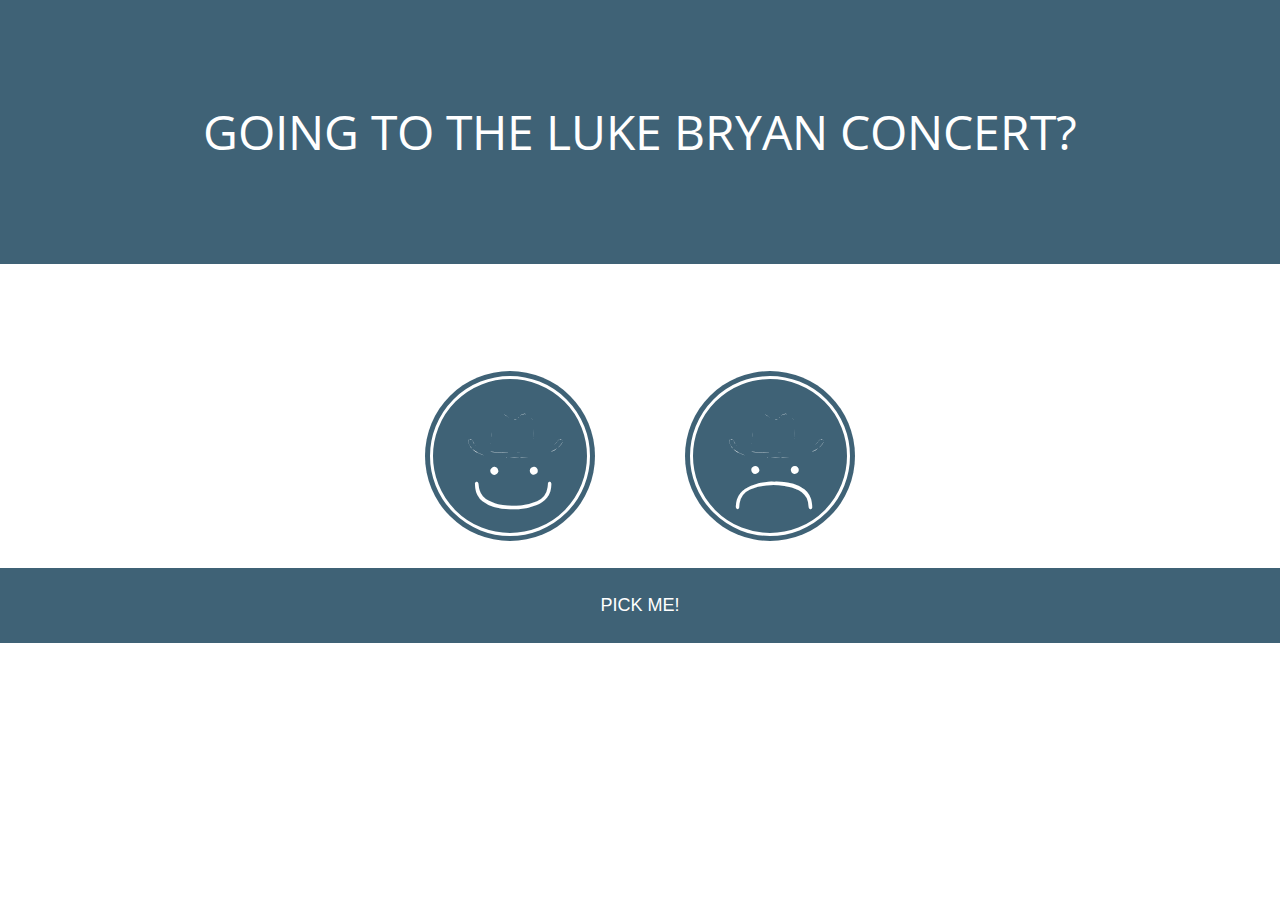
<file: index.html>
<!--- http://codepen.io/anon/pen/pvdZOw -->

<!DOCTYPE html>
<html lang="en-ca">
<head>
	<meta charset="utf-8">
	<title>Exercise 2</title>
  <link href="css/style.css" rel="stylesheet">
  <link href='http://fonts.googleapis.com/css?family=Open+Sans' rel='stylesheet' type='text/css'>
	<meta name="handheldfriendly" content="true">
	<meta name="mobileoptimized" content="240">
	<meta name="viewport" content="width=device-width,initial-scale=1">
</head>
<body>
  <section class="intro">
    <div class="text-box">
    <p> GOING TO THE LUKE BRYAN CONCERT? </p>
  </div>
  </section>


  <div id="class" class="btn-section">
    <a href="yes.html" id="primary-btn">
      <i class="icon-yes-cowboy"></i>
    </a>
    <a href="no.html" id="primary-btn">
      <i class="icon-no-cowboy"></i>
    </a>
  </div>

  <section class="menu">
    <div class="dropdown-container">
      <button class="dropdown-btn">Pick Me!</button>
      <div class="dropdown-menu">
        <ul>
          <li><a href="yes.html">YES</a></li>
          <li><a href="no.html">NO</a></li>
          <li><a href="yes.html">MAYBE</a></li>
       </ul>
      </div> 
    </div>
  </div>

  <script src="https://ajax.googleapis.com/ajax/libs/jquery/2.1.3/jquery.min.js">
  </script>
  <script src="js/menu.js" type="text/javascript"> </script>

</body>
</html>
</file>
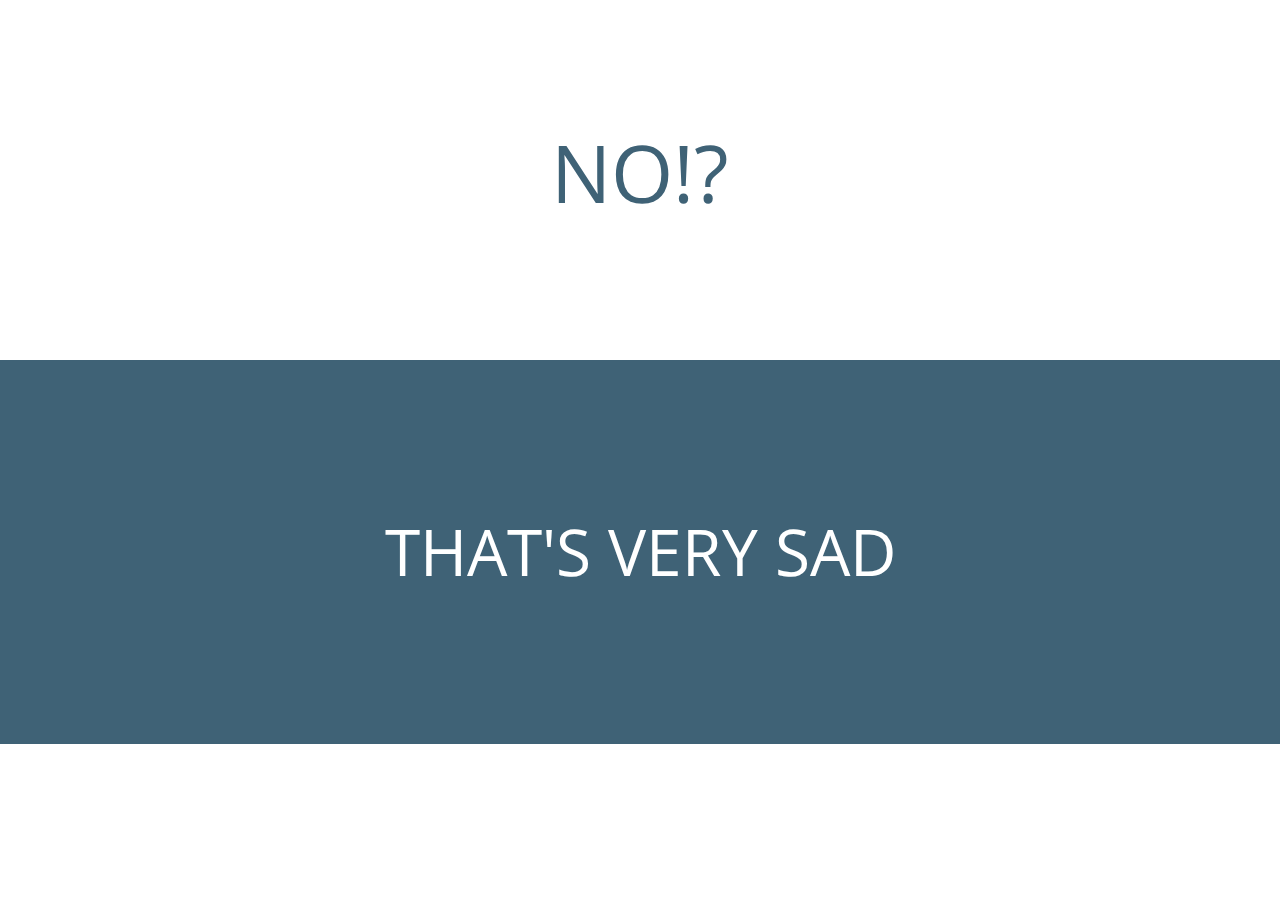
<file: no.html>
<!DOCTYPE html>
<html lang="en-ca">
<head>
	<meta charset="utf-8">
	<title>Exercise 2</title>
  <link href="css/style.css" rel="stylesheet">
  <link href='http://fonts.googleapis.com/css?family=Open+Sans' rel='stylesheet' type='text/css'>
	<meta name="handheldfriendly" content="true">
	<meta name="mobileoptimized" content="240">
	<meta name="viewport" content="width=device-width,initial-scale=1">
</head>
<body>
    
<body>

  <p class="white-section">NO!?</p>
  <p class="blue-section">THAT'S VERY SAD</p>

</body>
</html>
</file>
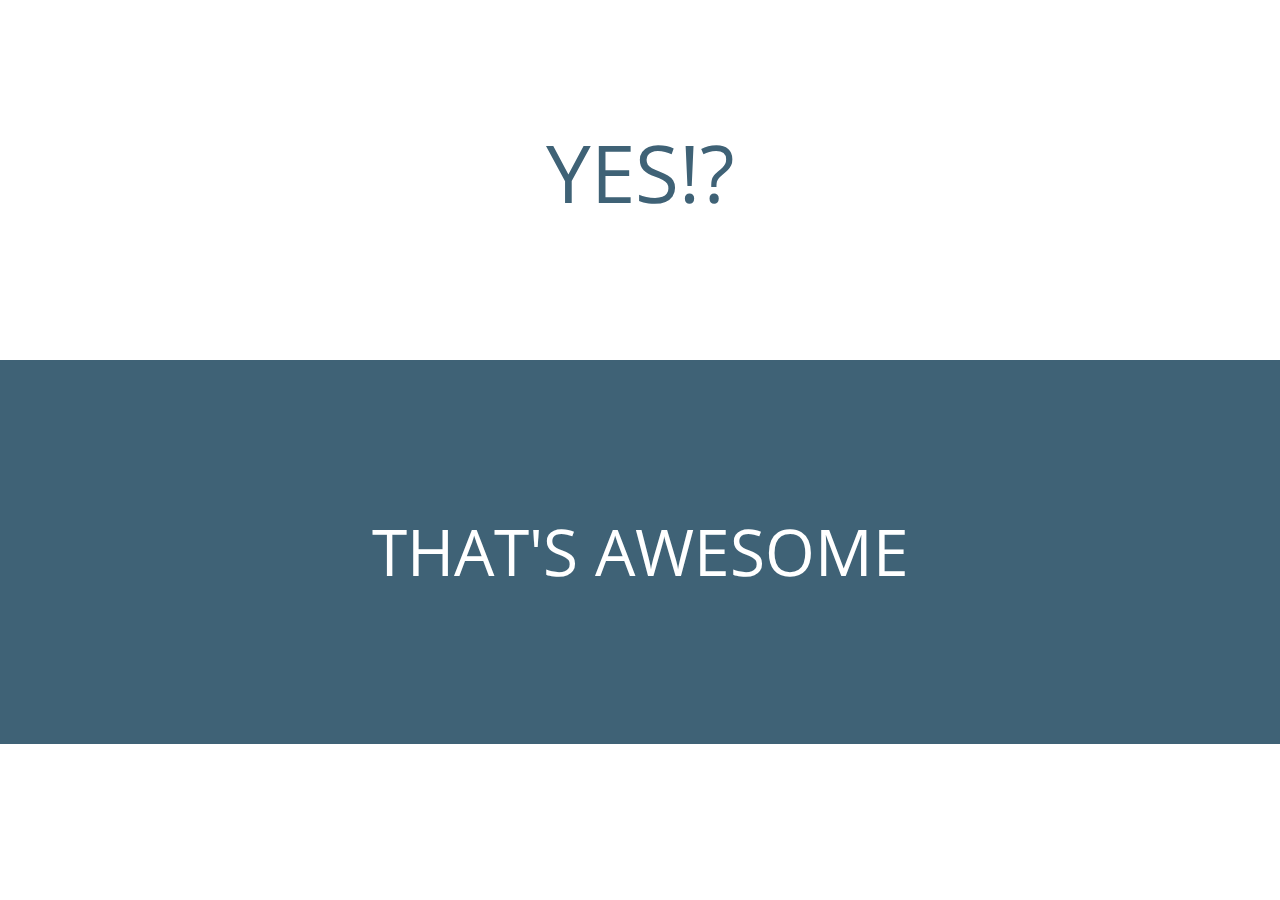
<file: yes.html>
<!DOCTYPE html>
<html lang="en-ca">
<head>
	<meta charset="utf-8">
	<title>Exercise 2</title>
  <link href="css/style.css" rel="stylesheet">
  <link href='http://fonts.googleapis.com/css?family=Open+Sans' rel='stylesheet' type='text/css'>
	<meta name="handheldfriendly" content="true">
	<meta name="mobileoptimized" content="240">
	<meta name="viewport" content="width=device-width,initial-scale=1">
</head>
<body>
    
<body>

  <p class="white-section">YES!?</p>
  <p class="blue-section">THAT'S AWESOME</p>

</body>
</html>
</file>
<file: css/style.css>
/* This imports all of our partials to be compiled into one stylesheet, which you can than 
attach to your html.

All files that are previxed with an underscore "_name-of-file.scss" are called partials - meaning their css isn't 
compiled unless its imported into and unprefixed .scss file. */
/*This contains all our variables*/
/*variables are placeholders for storing information that you want to resuse throughout your styles.
You can store things like colors, font-stacks, or any css value you think you might want to reuse.
SCSS uses the $ symbol to declare a variable */
/* This file contains all our mixins */
/* This is our main file */
@-moz-viewport {
  width: device-width;
  scale: 1; }

@-ms-viewport {
  width: device-width;
  scale: 1; }

@-o-viewport {
  width: device-width;
  scale: 1; }

@-webkit-viewport {
  width: device-width;
  scale: 1; }

@viewport {
  width: device-width;
  scale: 1; }

/* line 9, /Users/agranieri/Documents/School/Graphic Design/Year 3/Year 3 Semester 2/Web Development V/exercises/exercise-4/scss/components/main */
html {
  box-sizing: border-box;
  -ms-text-size-adjust: 100%;
  -webkit-text-size-adjust: 100%;
  text-size-adjust: 100%; }

/* line 18, /Users/agranieri/Documents/School/Graphic Design/Year 3/Year 3 Semester 2/Web Development V/exercises/exercise-4/scss/components/main */
*, *:before, *:after {
  box-sizing: inherit; }

/* line 34, /Users/agranieri/Documents/School/Graphic Design/Year 3/Year 3 Semester 2/Web Development V/exercises/exercise-4/scss/components/main */
html, body, div, span, applet, object, iframe, h1, h2, h3, h4, h5, h6, p, blockquote, pre, a, abbr, acronym, address, big, cite, code, del, dfn, em, img, ins, kbd, q, s, samp, small, strike, strong, sub, sup, tt, var, b, u, i, center, dl, dt, dd, ol, ul, li, fieldset, form, label, legend, table, caption, tbody, tfoot, thead, tr, th, td, article, aside, canvas, details, embed, figure, figcaption, footer, header, hgroup, menu, nav, output, ruby, section, summary, time, mark, audio, video {
  margin: 0;
  padding: 0;
  border: 0;
  font-size: 100%;
  font: inherit;
  vertical-align: baseline; }

/* HTML5 display-role reset for older browsers */
/* line 44, /Users/agranieri/Documents/School/Graphic Design/Year 3/Year 3 Semester 2/Web Development V/exercises/exercise-4/scss/components/main */
article, aside, details, figcaption, figure, footer, header, hgroup, menu, nav, section {
  display: block; }

/* line 47, /Users/agranieri/Documents/School/Graphic Design/Year 3/Year 3 Semester 2/Web Development V/exercises/exercise-4/scss/components/main */
body {
  line-height: 1; }

/* line 50, /Users/agranieri/Documents/School/Graphic Design/Year 3/Year 3 Semester 2/Web Development V/exercises/exercise-4/scss/components/main */
ol, ul {
  list-style: none; }

/* line 53, /Users/agranieri/Documents/School/Graphic Design/Year 3/Year 3 Semester 2/Web Development V/exercises/exercise-4/scss/components/main */
blockquote, q {
  quotes: none; }

/* line 57, /Users/agranieri/Documents/School/Graphic Design/Year 3/Year 3 Semester 2/Web Development V/exercises/exercise-4/scss/components/main */
blockquote:before, blockquote:after, q:before, q:after {
  content: '';
  content: none; }

/* line 61, /Users/agranieri/Documents/School/Graphic Design/Year 3/Year 3 Semester 2/Web Development V/exercises/exercise-4/scss/components/main */
table {
  border-collapse: collapse;
  border-spacing: 0; }

/* line 67, /Users/agranieri/Documents/School/Graphic Design/Year 3/Year 3 Semester 2/Web Development V/exercises/exercise-4/scss/components/main */
a {
  color: #ffffff; }

/* line 71, /Users/agranieri/Documents/School/Graphic Design/Year 3/Year 3 Semester 2/Web Development V/exercises/exercise-4/scss/components/main */
.menu {
  text-align: center; }

/* line 75, /Users/agranieri/Documents/School/Graphic Design/Year 3/Year 3 Semester 2/Web Development V/exercises/exercise-4/scss/components/main */
.btn-section:focus {
  outine: none; }

/* line 79, /Users/agranieri/Documents/School/Graphic Design/Year 3/Year 3 Semester 2/Web Development V/exercises/exercise-4/scss/components/main */
.dropdown-container {
  width: 100%;
  padding: 0 auto;
  margin: 0 auto; }

/* line 86, /Users/agranieri/Documents/School/Graphic Design/Year 3/Year 3 Semester 2/Web Development V/exercises/exercise-4/scss/components/main */
.dropdown-btn {
  width: 100%;
  background: #3f6276;
  padding: 1.5em;
  border: none;
  text-transform: uppercase;
  font-size: 18px;
  color: #ffffff;
  text-align: center;
  outline: none; }

/* line 98, /Users/agranieri/Documents/School/Graphic Design/Year 3/Year 3 Semester 2/Web Development V/exercises/exercise-4/scss/components/main */
.dropdown-menu {
  display: none;
  background: #3f6276;
  width: 100%;
  overflow: hidden; }
  /* line 103, /Users/agranieri/Documents/School/Graphic Design/Year 3/Year 3 Semester 2/Web Development V/exercises/exercise-4/scss/components/main */
  .dropdown-menu ul {
    list-style-type: none;
    margin: 0;
    padding: 0; }
    /* line 107, /Users/agranieri/Documents/School/Graphic Design/Year 3/Year 3 Semester 2/Web Development V/exercises/exercise-4/scss/components/main */
    .dropdown-menu ul li {
      padding: 0.75em;
      text-align: center; }
      /* line 110, /Users/agranieri/Documents/School/Graphic Design/Year 3/Year 3 Semester 2/Web Development V/exercises/exercise-4/scss/components/main */
      .dropdown-menu ul li:hover {
        background-color: #174d6c; }
    /* line 114, /Users/agranieri/Documents/School/Graphic Design/Year 3/Year 3 Semester 2/Web Development V/exercises/exercise-4/scss/components/main */
    .dropdown-menu ul a {
      width: 100%;
      display: block;
      text-decoration: none; }

/* line 122, /Users/agranieri/Documents/School/Graphic Design/Year 3/Year 3 Semester 2/Web Development V/exercises/exercise-4/scss/components/main */
body {
  background-color: #ffffff;
  font: normal 100%/1.5 sans-serif;
  margin: 0;
  padding: 0; }

/* line 129, /Users/agranieri/Documents/School/Graphic Design/Year 3/Year 3 Semester 2/Web Development V/exercises/exercise-4/scss/components/main */
p {
  font-family: "open sans", sans-serif;
  font-size: 3rem;
  color: #ffffff;
  text-align: center; }

/* line 136, /Users/agranieri/Documents/School/Graphic Design/Year 3/Year 3 Semester 2/Web Development V/exercises/exercise-4/scss/components/main */
.p1 {
  font-family: "open sans", sans-serif;
  font-size: 3rem;
  color: #ffffff;
  text-align: center;
  margin-top: -3rem; }

/* line 144, /Users/agranieri/Documents/School/Graphic Design/Year 3/Year 3 Semester 2/Web Development V/exercises/exercise-4/scss/components/main */
.intro {
  background-color: #3f6276;
  text-align: center;
  padding: 6rem 0;
  font-size: 8rem; }

/* line 151, /Users/agranieri/Documents/School/Graphic Design/Year 3/Year 3 Semester 2/Web Development V/exercises/exercise-4/scss/components/main */
.white-section {
  font-size: 5em;
  background-color: #ffffff;
  color: #3f6276;
  padding: 8rem 0;
  margin: -1rem -2rem 0 -2rem; }

/* line 160, /Users/agranieri/Documents/School/Graphic Design/Year 3/Year 3 Semester 2/Web Development V/exercises/exercise-4/scss/components/main */
.blue-section {
  font-size: 4em;
  background-color: #3f6276;
  color: #ffffff;
  padding: 9rem 0;
  margin-bottom: 0rem; }

/* line 169, /Users/agranieri/Documents/School/Graphic Design/Year 3/Year 3 Semester 2/Web Development V/exercises/exercise-4/scss/components/main */
.btn-section {
  text-align: center;
  padding-top: 5rem; }

/* line 174, /Users/agranieri/Documents/School/Graphic Design/Year 3/Year 3 Semester 2/Web Development V/exercises/exercise-4/scss/components/main */
#primary-btn {
  background-color: #3f6276;
  display: inline-block;
  margin: 2rem 3rem;
  font-weight: bold;
  width: 160px;
  height: 160px;
  font-size: 7rem;
  text-align: center;
  color: white;
  text-transform: uppercase;
  border: 3px solid #ffffff;
  border-radius: 80px;
  box-shadow: 0 0 0 5px #3f6276;
  transition: all 0.5s ease-in-out; }
  /* line 36, /Users/agranieri/Documents/School/Graphic Design/Year 3/Year 3 Semester 2/Web Development V/exercises/exercise-4/scss/mixins */
  #primary-btn:hover {
    background-color: #174d6c;
    box-shadow: 0 0 0 5px #174d6c; }

@font-face {
  font-family: 'custom-font';
  src: url('../fonts/custom-font.eot?46597879');
  src: url('../fonts/custom-font.eot?46597879#iefix') format('embedded-opentype'), url('../fonts/custom-font.woff?46597879') format('woff'), url('../fonts/custom-font.ttf?46597879') format('truetype'), url('../fonts/custom-font.svg?46597879#fontello') format('svg');
  font-weight: normal;
  font-style: normal; }

/* Chrome hack: SVG is rendered more smooth in Windozze. 100% magic, uncomment if you need it. */
/* Note, that will break hinting! In other OS-es font will be not as sharp as it could be */
/*
@media screen and (-webkit-min-device-pixel-ratio:0) {
  @font-face {
    font-family: 'fontello';
    src: url('../font/fontello.svg?46597879#fontello') format('svg');
  }
}
*/
/* line 199, /Users/agranieri/Documents/School/Graphic Design/Year 3/Year 3 Semester 2/Web Development V/exercises/exercise-4/scss/components/main */
[class^="icon-"]:before, [class*=" icon-"]:before {
  font-family: "custom-font";
  font-style: normal;
  font-weight: normal;
  speak: none;
  display: inline-block;
  text-decoration: inherit;
  width: 1em;
  margin-right: 0.2em;
  text-align: center;
  /* opacity: .8; */
  /* For safety - reset parent styles, that can break glyph codes*/
  font-variant: normal;
  text-transform: none;
  /* fix buttons height, for twitter bootstrap */
  line-height: 1em;
  /* Animation center compensation - margins should be symmetric */
  /* remove if not needed */
  margin-left: 0.2em
  /* you can be more comfortable with increased icons size */
  /* font-size: 120%; */
  /* Uncomment for 3D effect */
  /* text-shadow: 1px 1px 1px rgba(127, 127, 127, 0.3); */ }

/* line 230, /Users/agranieri/Documents/School/Graphic Design/Year 3/Year 3 Semester 2/Web Development V/exercises/exercise-4/scss/components/main */
.icon-yes-cowboy:before {
  content: '\e800'; }

/* '' */
/* line 231, /Users/agranieri/Documents/School/Graphic Design/Year 3/Year 3 Semester 2/Web Development V/exercises/exercise-4/scss/components/main */
.icon-no-cowboy:before {
  content: '\e801'; }

/* '' */
</file>
